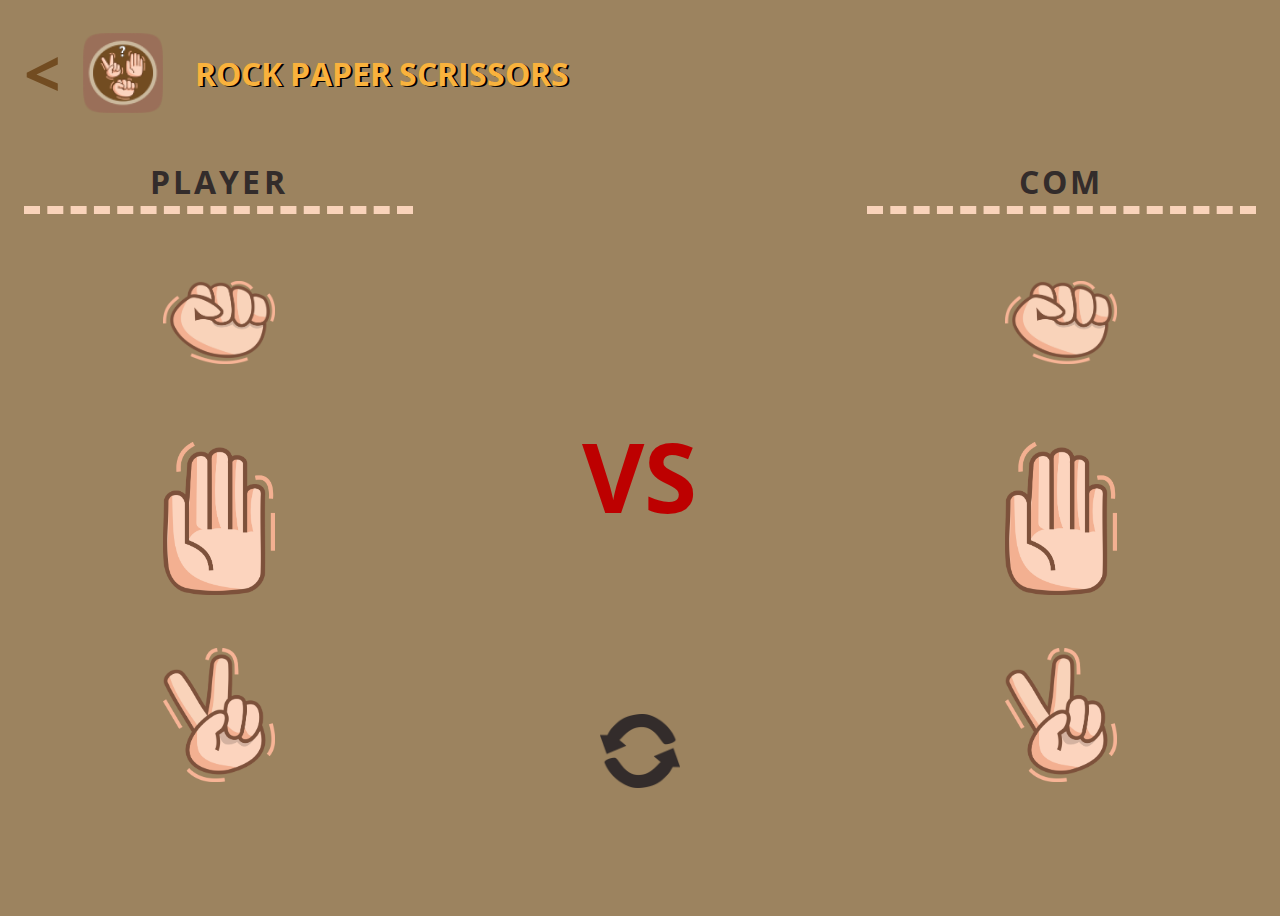
<file: games.html>
<!DOCTYPE html>
<html lang="en">

<head>
    <meta charset="UTF-8" />
    <meta http-equiv="X-UA-Compatible" content="IE=edge" />
    <meta name="viewport" content="width=device-width, initial-scale=1" />
    <meta name="description" content="A trial games" />
    <link rel="stylesheet" href="./css/games.css" rel="stylesheet" />
    <title>Try Out The Games</title>
</head>

<body>
    <!-- Header start -->
    <header>
        <nav>
            <div class="back-button">
                <a href="index.html">
                    <h2>
                        < </h2>
                </a>
            </div>
            <div class="title">
                <div class="title-logo">
                    <img loading="lazy" width="80px" height="80px" src="./assets/logo.png" alt="" />
                </div>
                <div class="title-text">
                    <h1>ROCK PAPER SCRISSORS</h1>
                </div>
            </div>
        </nav>
    </header>
    <!-- Header end -->

    <div class="container">
        <main class="main">
            <!-- Player section start -->
            <div class="player">
                <div class="user-title">
                    <h2>PLAYER</h2>
                </div>
                <div class="user-choice">
                    <button class="choice batu">
            <img loading="lazy" width="128px" height="128px" src="./assets/batu.png " alt=" batu" />
          </button>

                    <button class="choice kertas">
            <img loading="lazy" width="128px" height="128px" src="./assets/kertas.png" alt="kertas" />
          </button>

                    <button class="choice gunting">
            <img loading="lazy" width="128px" height="128px" src="./assets/gunting.png" alt="gunting" />
          </button>
                </div>
            </div>
            <!-- Player section end -->

            <!-- Versus section start -->
            <div id="vs-result" class="versus"></div>
            <!-- Versus section end-->

            <!-- Com section start -->
            <div class="player">
                <div class="user-title">
                    <h2>COM</h2>
                </div>
                <div class="user-choice">
                    <button class="choice batu">
            <img loading="lazy" width="128px" height="128px" src="./assets/batu.png" alt="batu" />
          </button>

                    <button class="choice kertas">
            <img loading="lazy" width="128px" height="128px" src="./assets/kertas.png" alt="kertas" />
          </button>


                    <button class="choice gunting">
            <img loading="lazy" width="128px" height="128px" src="./assets/gunting.png" alt="gunting" />
          </button>
                </div>
            </div>
            <!-- Com section end-->

            <!-- Reset button start -->
            <div class="reset">
                <button id="reset" type="reset">
          <img loading="lazy" width="68px" height="68px" src="./assets/refresh.png" alt="reset button" />
        </button>
            </div>
            <!-- Reset button end -->
        </main>
    </div>
</body>
<script src="./js/script.js"></script>

</html>
</file>
<file: css/games.css>
/* Global Styling */
@import url("https://fonts.googleapis.com/css2?family=Bebas+Neue&family=Open+Sans&display=swap");

:root {
  --nav: rgba(249, 178, 61, 1);
  --bg: rgba(156, 131, 95, 1);
  --btn-hover: rgba(196, 196, 196, 1);
  --skin: rgb(249, 211, 186);
  --black: rgba(51, 44, 43, 1);
}

h1,
h2,
h3 {
  font-family: "Open Sans";
  font-style: normal;
  font-weight: bold;
  margin: 0;
}

body {
  min-height: 100vh;
  background-color: var(--bg);
  display: flex;
  flex-direction: column;
  font-size: 4rem;
}

img {
  width: 100%;
  height: auto;
}

nav,
.title {
  display: flex;
  align-items: center;
}

nav {
  margin: 1rem;
}

.title div {
  margin: 0 1rem;
}

.back-button a {
  text-decoration: none;
}

.back-button h2 {
  font-size: 1em;
  line-height: 98px;
  letter-spacing: 0.1em;
  color: rgba(114, 76, 33, 1);
}

.title-text h1 {
  font-size: 0.5em;
  line-height: 49px;
  text-align: center;
  color: var(--nav);
  text-shadow: 2px 1px #000000;
}

.title-logo {
  display: flex;
  width: 5rem;
}

.main {
  position: relative;
  height: 75vh;
  display: grid;
  grid-template-columns: 1fr 1fr 1fr;
}

.player {
  align-self: center;
  width: 100%;
  min-width: 5rem;
}

.user-choice {
  display: grid;
  grid-template-rows: 1fr 1fr 1fr;
  row-gap: 0.5rem;
  justify-content: center;
}

.user-choice button {
  background: unset;
  border: unset;
  max-width: 9rem;
  width: 100%;
  min-width: 4rem;
  padding: 1rem 1rem;
  border-radius: 10%;
}

.player:nth-child(1) button:hover {
  background-color: var(--skin);
}

.player button:enabled {
  animation: wave 1s;
}

.player:nth-child(3) button {
  cursor: default;
}

.player:nth-child(1) button:active,
.reset button:active {
  transform: translate(0, 5px);
}

.active-choice {
  background-color: var(--btn-hover) !important;
}

.user-title {
  text-align: center;
  padding: 1rem;
}

.user-title h2 {
  font-size: 0.5em;
  line-height: 49px;
  text-align: center;
  letter-spacing: 0.1em;
  color: var(--black);
  border-bottom: 0.5rem dashed var(--skin);
}

.versus {
  max-width: 15rem;
  display: flex;
  flex-direction: column;
  justify-content: center;
  margin: auto;
  z-index: 99;
}

.versus > h1 {
  color: rgba(189, 0, 0, 1);
  font-size: 1.5em;
  text-align: center;
  padding: 0 0.5rem;
}

.versus-result {
  background-color: rgba(76, 150, 84, 1);
  border-radius: 10px;
  height: 10rem;
  transform: rotate(-28.87deg);
}

.versus-result h1 {
  margin: auto;
  color: white;
  font-size: 38px;
  line-height: 52px;
  text-align: center;
  letter-spacing: 0.1em;
}

.draw {
  background-color: rgb(3, 91, 12);
}

.reset {
  position: absolute;
  bottom: 25px;
  left: 0;
  right: 0;
  display: flex;
}

.reset button {
  margin: auto;
  padding: 0;
  display: flex;
  background: unset;
  border: unset;
  width: 5rem;
}
</file>
